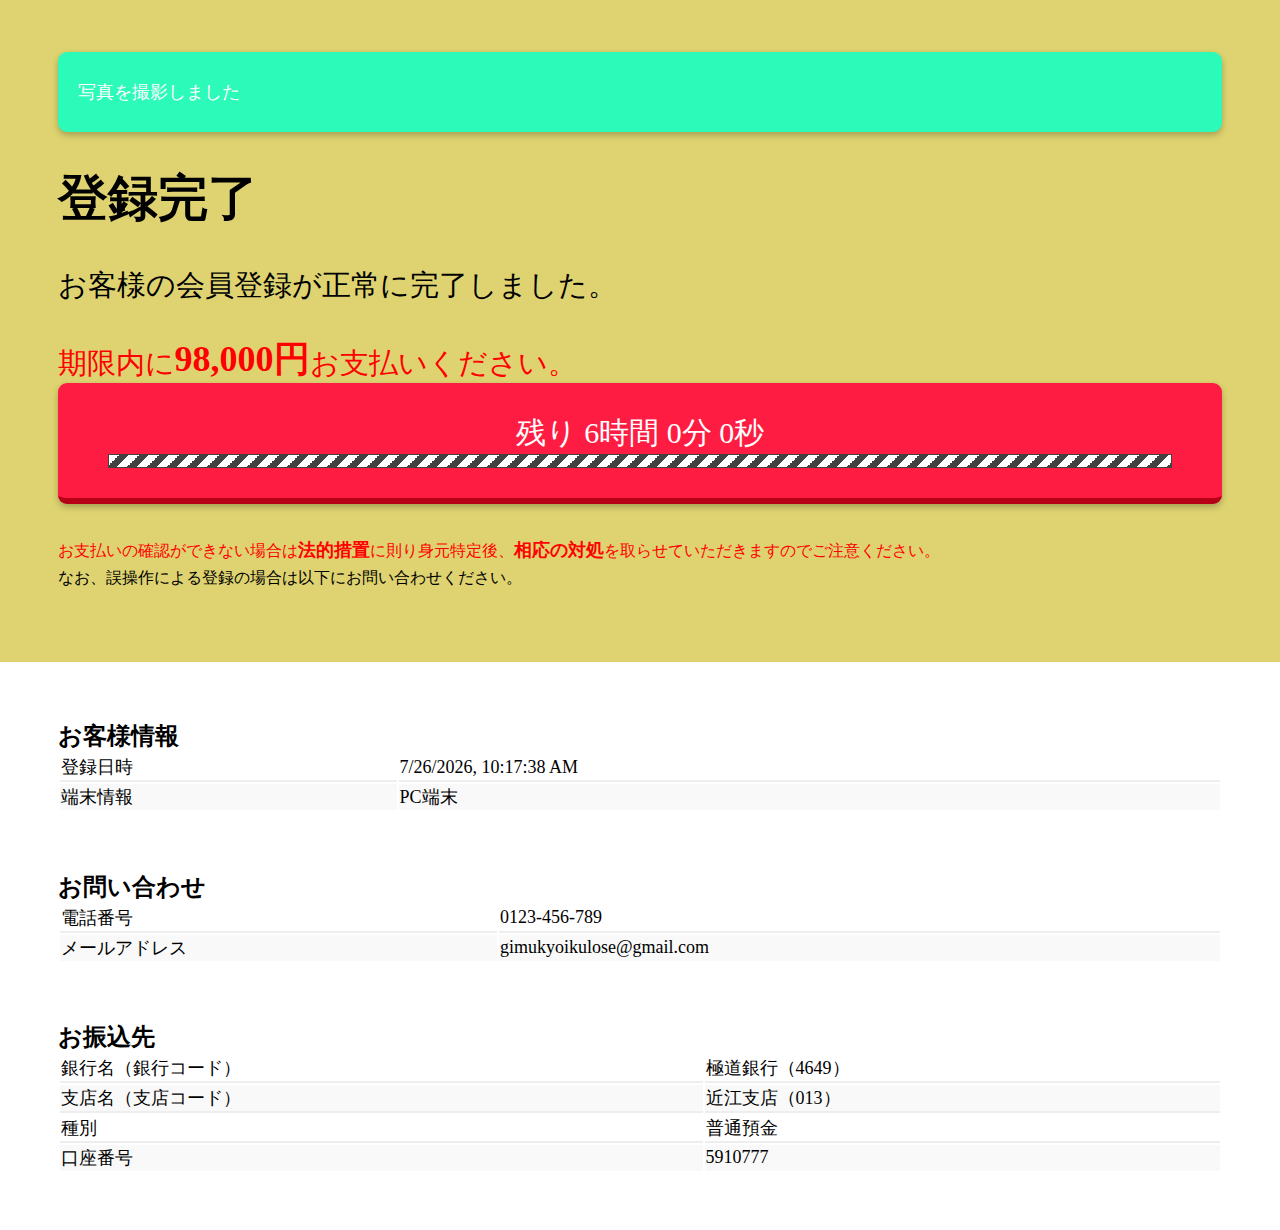
<file: index.html>
<!DOCTYPE html>
<html lang="jp">
<head>
    <meta charset="UTF-8">
    <meta http-equiv="X-UA-Compatible" content="IE=edge">
    <meta name="viewport" content="width=device-width, initial-scale=1.0">
    <title>ワンクリック詐欺</title>
    <link rel="stylesheet" href="stylesheet.css">
    <script src="https://ajax.googleapis.com/ajax/libs/jquery/3.6.0/jquery.min.js"></script>
</head>
<body>
    
    <div id="topBlock"><!--背景色範囲選択用-->
        <section class="left-text-set"><!--文字の位置調節用-->
            <div class="photo_tips">
                <p>写真を撮影しました</p>
            </div>

            <h1 class="title">登録完了</h1>
    
            <p class="okyakusama">お客様の会員登録が正常に完了しました。</p>
            <p class="kigennai">期限内に<span class="yen">98,000円</span>お支払いください。</p>
            <div class="countDownBox">
                <p>残り
                    <span id="hour">6</span>時間
                    <span id="min">0</span>分
                    <span id="sec">0</span>秒
                </p>
                <div class="type-stripe"></div>
            </div>
            <p class="gotyuui">お支払いの確認ができない場合は<span class="hou">法的措置</span>に則り身元特定後、<span class="souou">相応の対処</span>を取らせていただきますのでご注意ください。</p>
            <p class="nao">なお、誤操作による登録の場合は以下にお問い合わせください。</p>
        </section>
    </div>

    <div id="form"><!--フォーム選択用-->
        <h2>お客様情報</h2>
        <table class="table1">
            <tr>
                <td>登録日時</td>
                <td id="date"></td>
            </tr>
            <tr class="light_gray">
                <td class="line_none">端末情報</td>
                <td class="line_none" id="device"></td>
            </tr>
        </table>

        <h2>お問い合わせ</h2>
        <table class="table2">
            <tr>
                <td>電話番号</td>
                <td>0123-456-789</td>
            </tr>
            <tr class="light_gray">
                <td class="line_none">メールアドレス</td>
                <td class="line_none">gimukyoikulose@gmail.com</td>
            </tr>
        </table>
    
        <h2>お振込先</h2>
        <table class="table3">
            <tr>
                <td>銀行名（銀行コード）</td>
                <td>極道銀行（4649）</td>
            </tr>
            <tr class="light_gray">
                <td>支店名（支店コード）</td>
                <td>近江支店（013）</td>
            </tr>
            <tr>
                <td>種別</td>
                <td>普通預金</td>
            </tr>
            <tr class="light_gray">
                <td class="line_none">口座番号</td>
                <td class="line_none">5910777</td>
            </tr>
        </table>
    
    </div>

    <!--JavaScript jQuery-->
    <script>
        const se = new Audio("Camera-Film03-1.mp3");
        se.play();//再生

        let c = 21600;

        setInterval(() => {
        $("#hour").text(Math.floor(c / 3600));
        $("#min").text(Math.floor(c / 60) % 60);
        $("#sec").text(Math.floor(c % 60));
        c = c - 1;
        }, 1000)

        $("#date").text(new Date().toLocaleString());
        $(function () {
            const ua = navigator.userAgent;
            if (ua.indexOf('iPhone') > -1 || (ua.indexOf('Android') > -1 && ua.indexOf('Mobile') > -1)) {
            // スマートフォン
            $("#device").text("スマートフォン端末");
            } else if (ua.indexOf('iPad') > -1 || ua.indexOf('Android') > -1) {
            // タブレット
            $("#device").text("タブレット端末");
            } else {
            // PC
            $("#device").text("PC端末");
        }
        })
    </script>
</body>
</html>
</file>
<file: stylesheet.css>
/*全設定のマージンクリア*/
body{ 
    margin: 0;
    margin-top: -22px;
    padding: 0;
}

/*登録完了の文字からお問い合わせ前までの背景色指定*/
div#topBlock{
    background-color: rgb(222, 211, 112);

    align-items:stretch;
    display:flex;
    flex-direction:column;
    justify-content:space-between;
}


.photo_tips{/*撮影通知ボックス*/
    padding: 10px;
    margin-top: 1em;
    color: #FFF;
    background: #2cfab9;
    box-shadow: 0 3px 6px rgba(0, 0, 0, 0.25);
    border-radius: 9px;/*丸角*/
}
.photo_tips p{
    text-align: left;
    font-size: 18px;
    margin-left: 10px; 
    padding: 0;
}


/*登録完了からの文字幅位置指定*/
.left-text-set{
    margin: 4.5%;/*縦横の余白*/
}

/*登録完了*/
.title{
    font-size: 50px;
    /*text-align: center;*/
    /*color: brown;*/
}

/*お客様～～*/
.okyakusama{
    font-size: 29px;
}

/*期限内に～～*/
.kigennai{
    font-size: 29px;
    color: red;
 }
 .yen{/*98,000円*/
    vertical-align: bottom;/*下揃え*/
    font-weight: bold;/*太字*/
    font-size: 36px;
}

.countDownBox {/*カウントダウンボックス*/
    padding: 50px;
    margin: 60px 0;
    margin-top: -30px;
    color: #FFF;
    background: #ff1c42;
    border-bottom: solid 6px #b60015;
    box-shadow: 0 3px 6px rgba(0, 0, 0, 0.25);
    border-radius: 9px;
 }
 .countDownBox p {
    text-align: center;
    font-size: 30px;
    margin: 0; 
    padding: 0;
    margin-top: -20px;
}
.type-stripe {/*斜線バーアニメーション*/
    margin-bottom: -20px;
    height: 12px;/*縦幅*/
    background: linear-gradient(-45deg, #424242 25%, #fff 25%, #fff 50%, #424242 50%, #424242 75%, #fff 75%, #fff);
    -webkit-animation: stripeBg 10s linear infinite;
    background-size: 20px 20px;
    border: 1px solid #424242;
    }
  @-webkit-keyframes stripeBg {
   0% {background-position: 0 0;}
  100% {background-position: 100% 0;}
}


/*お支払いの～～*/
.gotyuui{
    margin-top: -26px;
    color: red;
 }
 .hou{/*法的措置*/
    vertical-align: bottom;/*下揃え*/
    font-weight: bold;/*太字*/
    font-size: large;
 }
 .souou{/*相応の対処*/
    vertical-align: bottom;/*下揃え*/
    font-weight: bold;/*太字*/
    font-size: large;
}

/*なお、～～*/
.nao{
    margin-top: -10px;
}


div#form{
    margin: 4.5%;/*縦横の余白*/
}

table{
    width: 100%;
 }
  h2{
    margin-top: 5%;
    margin-bottom: auto;/*これだけautoしたらいい感じになった*/
  }
 table.table1 td{
    font-size: large;
    border: 2.5px solid rgb(238, 238, 238);
    border-top: none;
    border-right: none;
    border-left: none;
    text-align: left;
 }
 table.table1 td.line_none{
    border-bottom: 0;
 }

 table.table2 td{
    font-size: large;
    border: 2.5px solid rgb(238, 238, 238);
    border-top: none;
    border-right: none;
    border-left: none;
    text-align: left;
 }
 table.table2 td.line_none{
    border-bottom: 0;
 }

 table.table3 td{
    font-size: large;
    border: 2.5px solid rgb(238, 238, 238);
    border-top: none;
    border-right: none;
    border-left: none;
    text-align: left;
 }
 table.table3 td.line_none{
    border-bottom: 0;
 }

 /*偶数行グレー化*/
 .light_gray{
    background-color: rgba(0, 0, 0, 0.022);
 }
</file>
